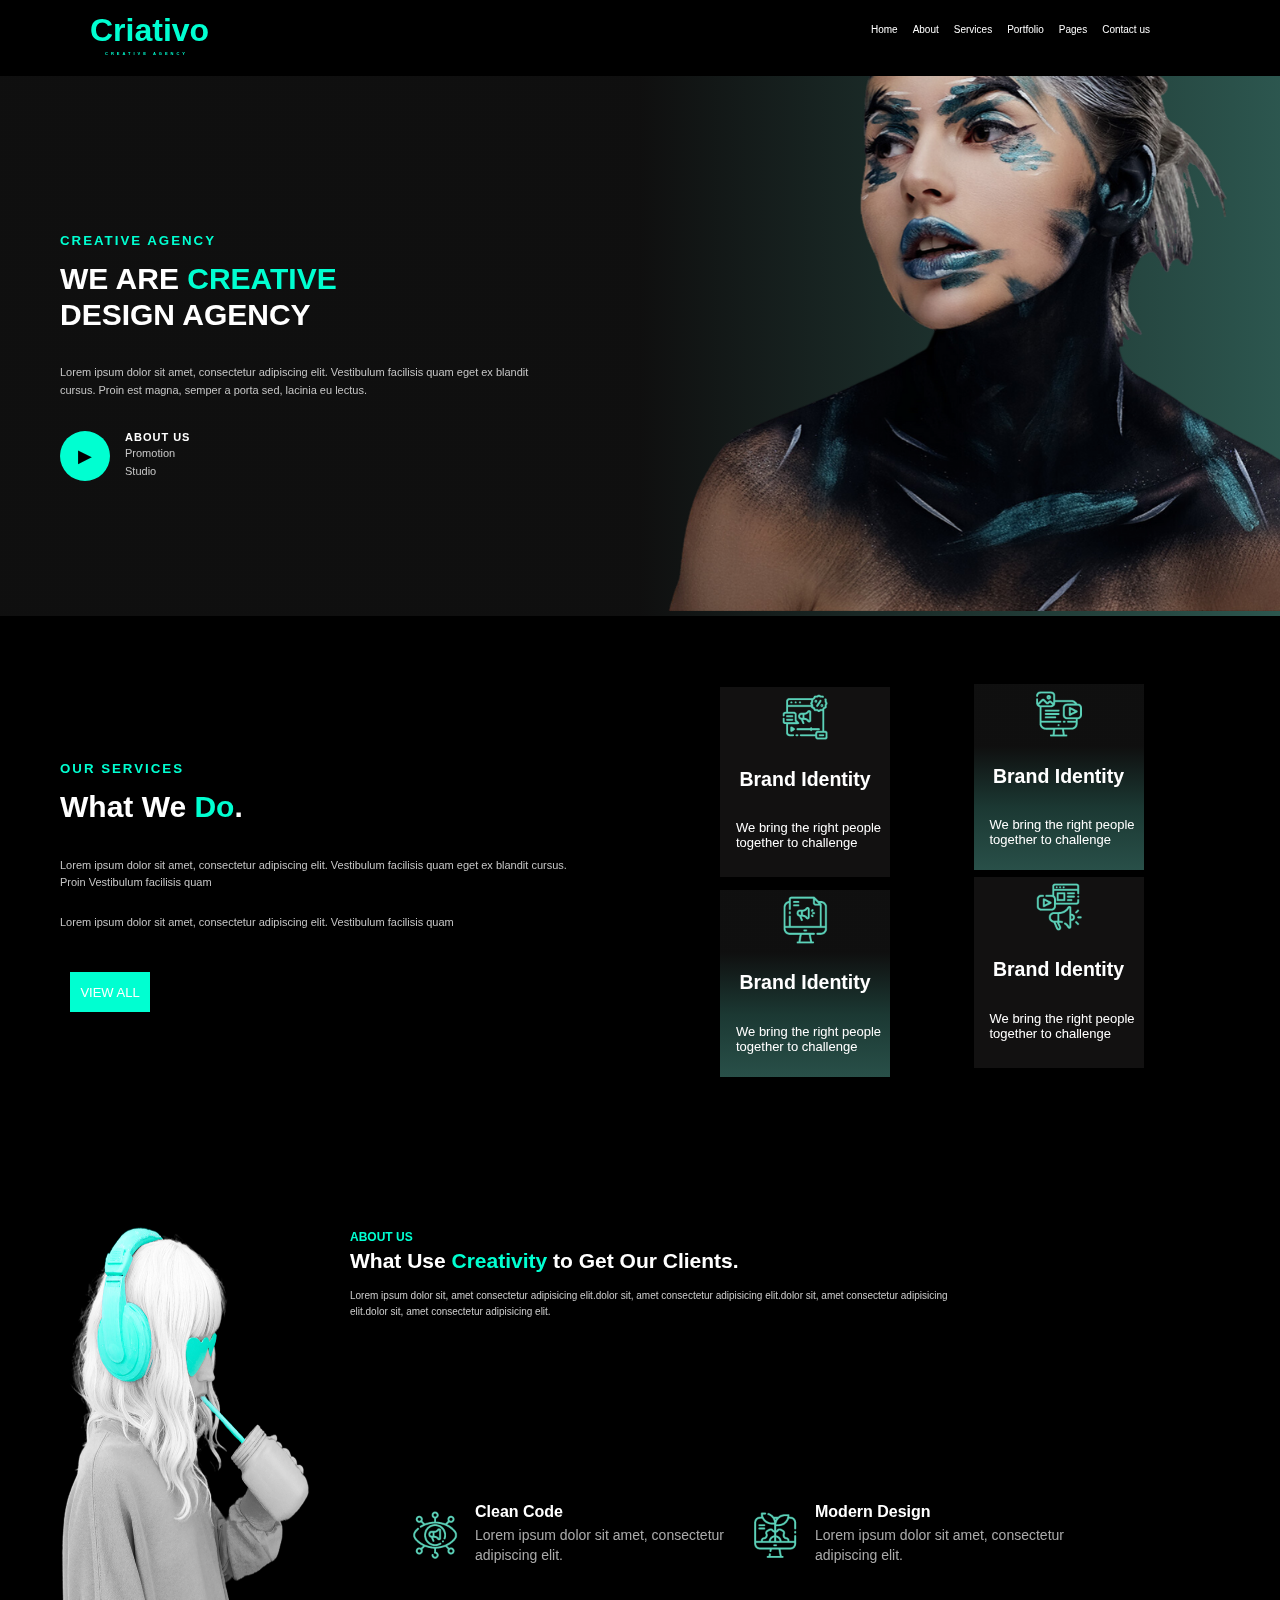
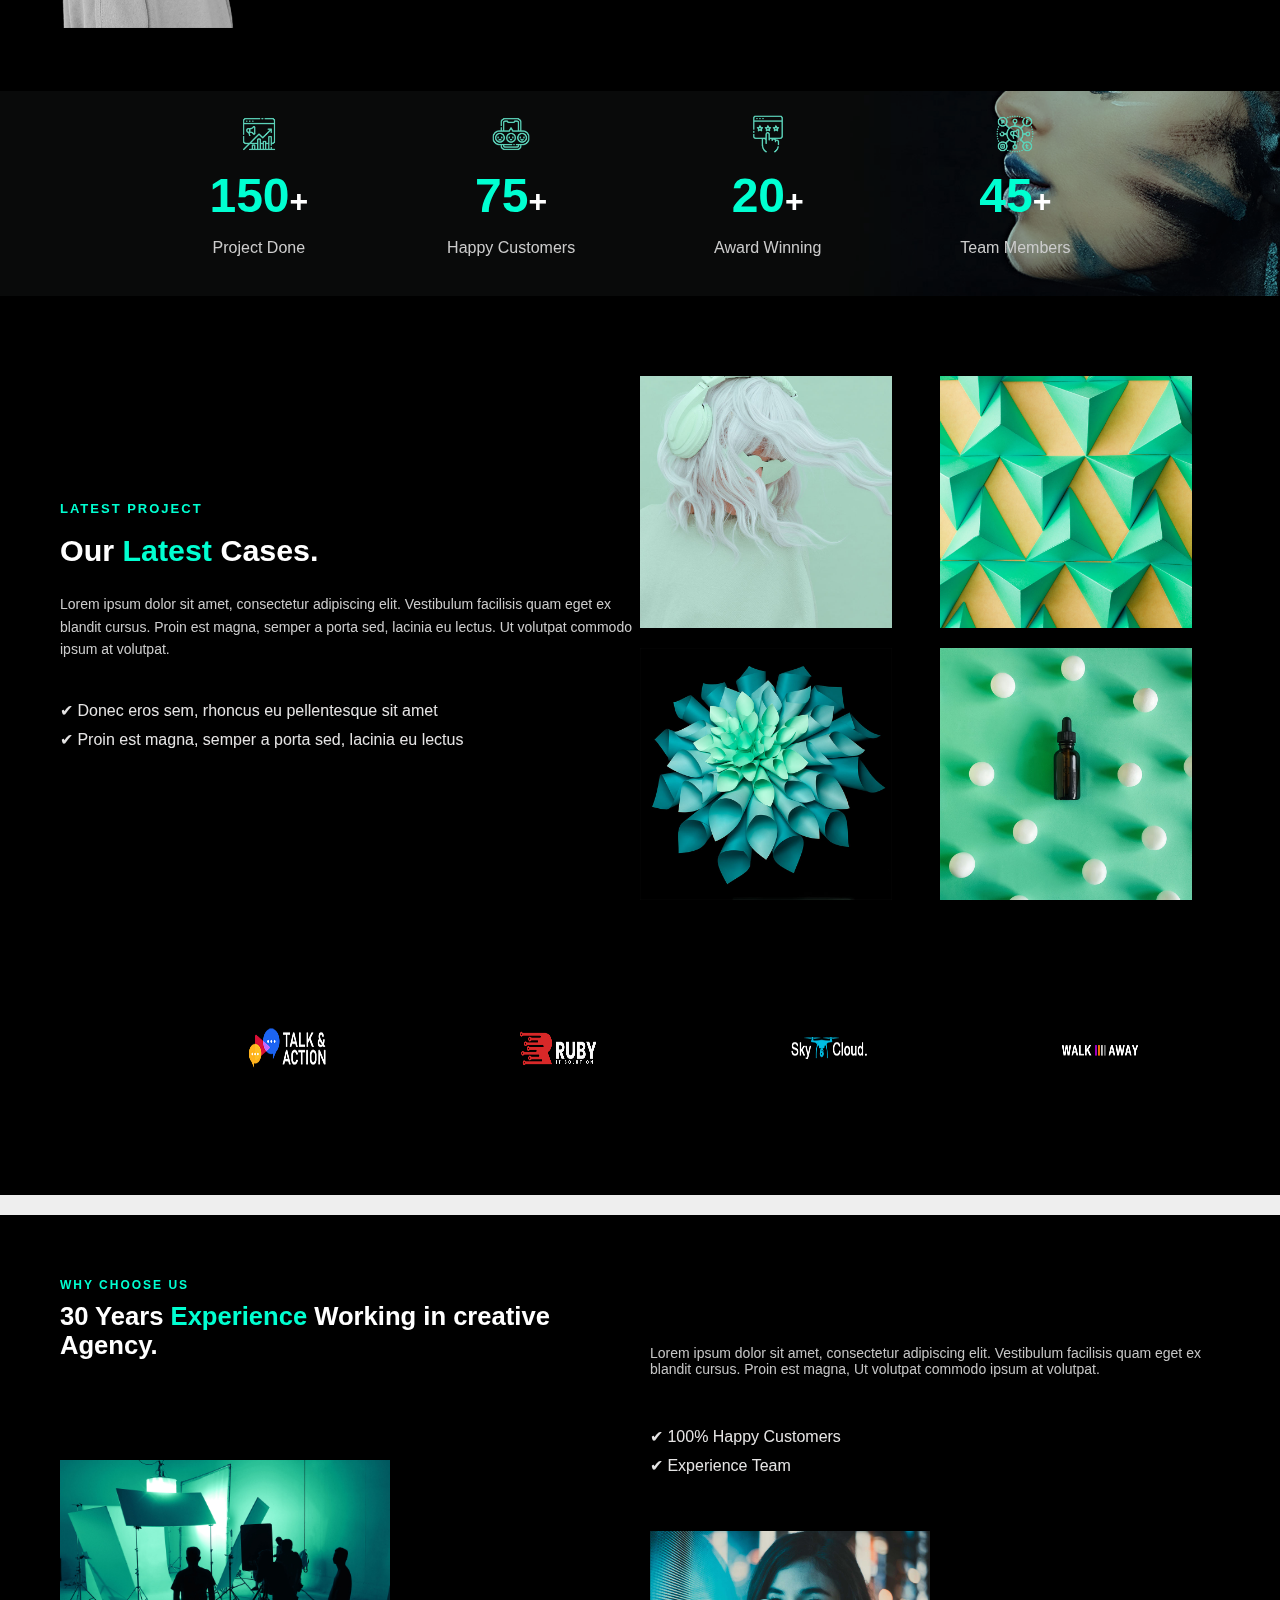
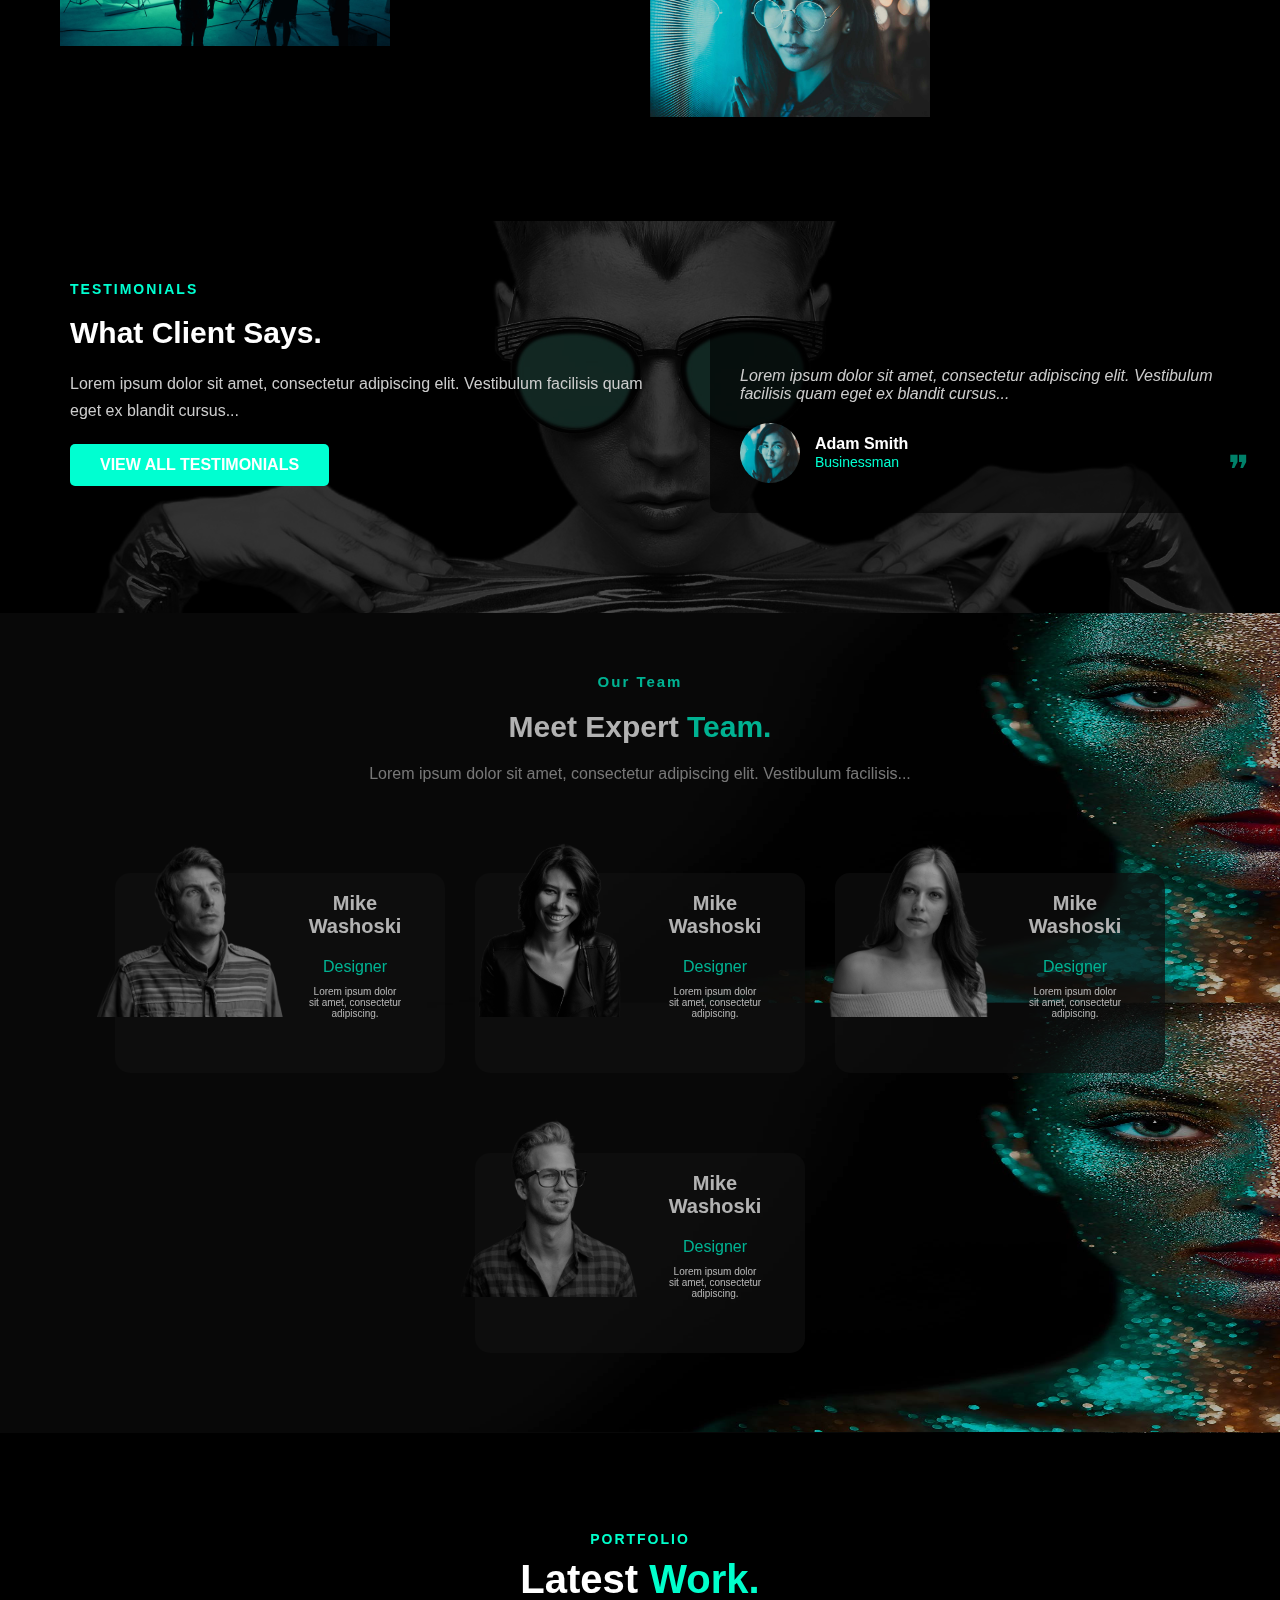
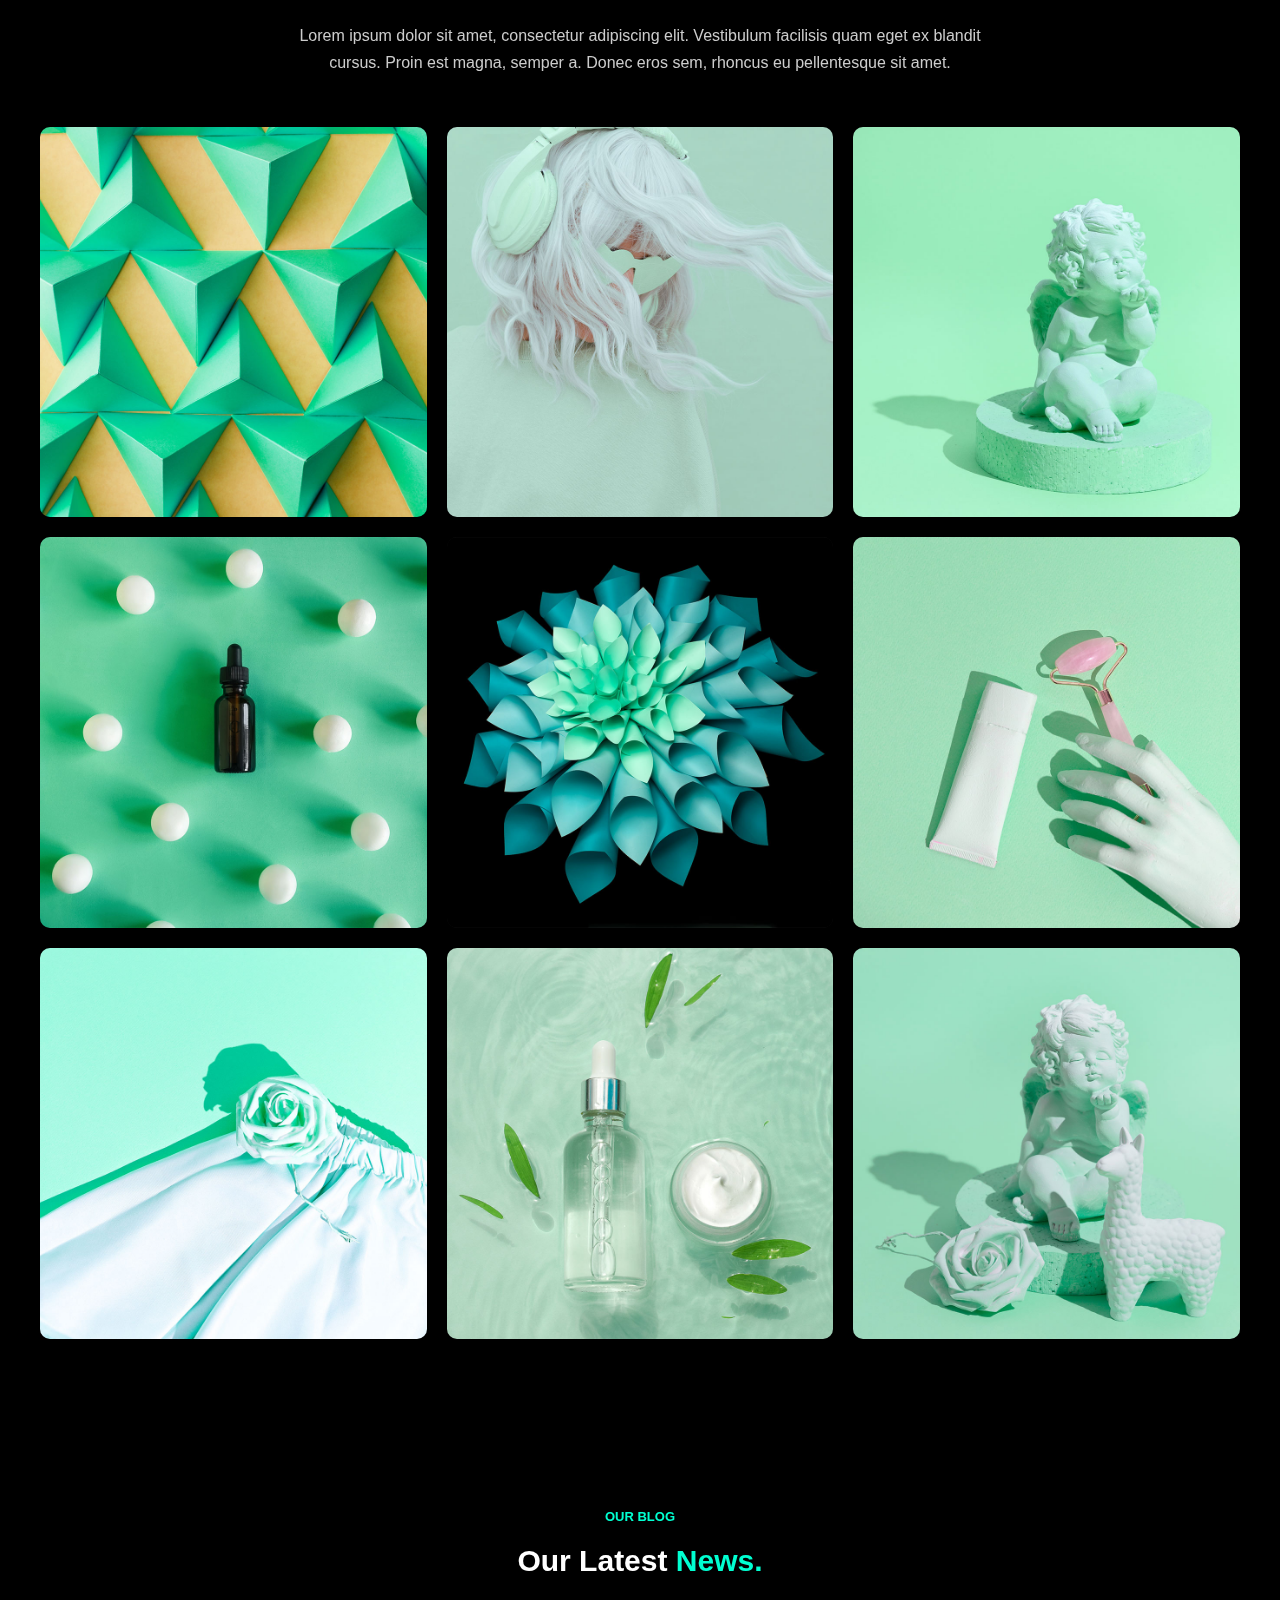
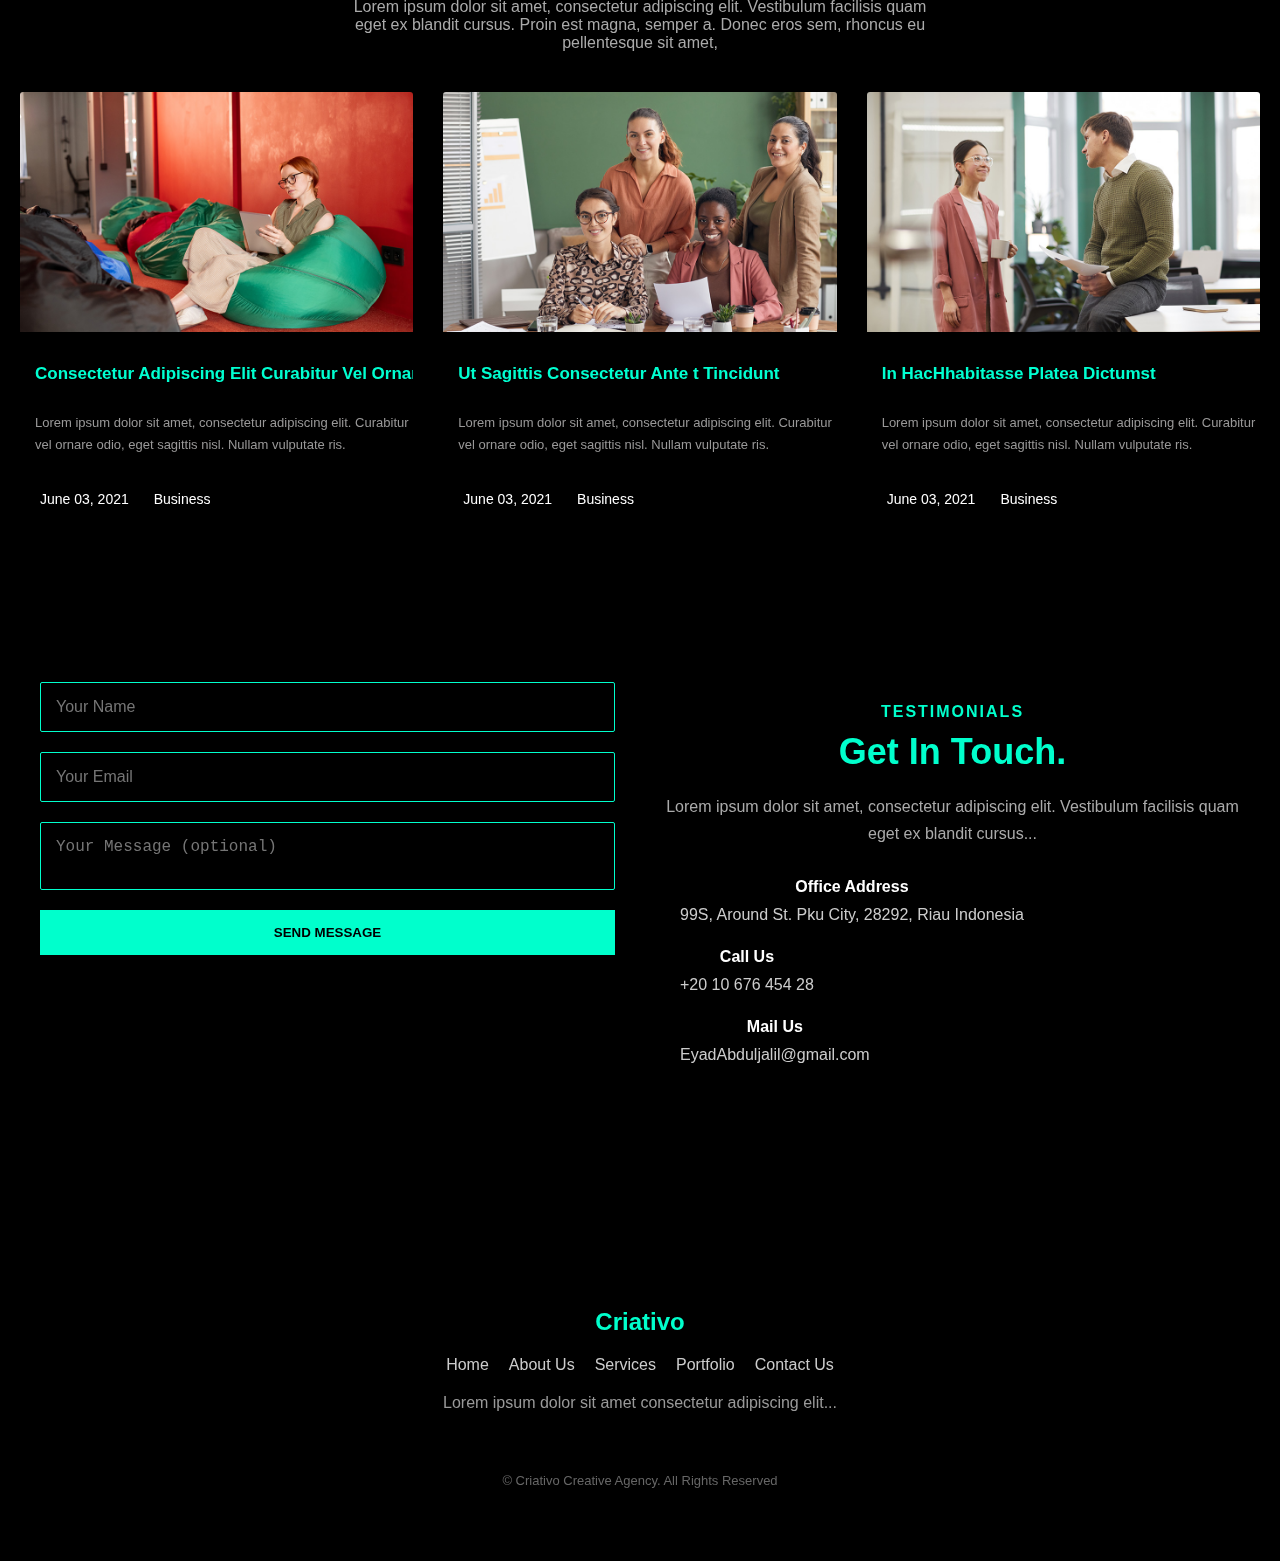
<file: index.html>
<!DOCTYPE html>
<html lang="en">

<head>
  <meta charset="UTF-8">
  <meta name="viewport" content="width=device-width, initial-scale=1.0">
  <title>Document</title>
  <link rel="stylesheet" href="styles.css">
</head>

<body>
  <div class="conteaner">

    <!-- الصندوق الاول (العناوين) -->
    <div class="box header">
      <!-- اللوجو -->
      <div class="logo">
        <h1>Criativo</h1>
        <h6>CREATIVE AGENCY</h6>
      </div>

      <!-- المنيو -->
      <div class="navbar">
        <ul>
          <li><a href="#">Home</a></li>
          <li><a href="#">About</a></li>
          <li><a href="#">Services</a></li>
          <li><a href="#">Portfolio</a></li>
          <li><a href="#">Pages</a></li>
          <li><a href="#">Contact us</a></li>
        </ul>
      </div>
    </div>
    <!-- واجهه الموقع -->
    <div class="box mine">
      <div class="sidebar">
        <div class="text">
          <h5>CREATIVE AGENCY</h5>
          <h1>WE ARE <span>CREATIVE</span><br>DESIGN AGENCY</h1>
          <p>
            Lorem ipsum dolor sit amet, consectetur adipiscing elit.
            Vestibulum facilisis quam eget ex blandit cursus. Proin est magna,
            semper a porta sed, lacinia eu lectus.
          </p>

          <div class="cta">
            <div class="play-button">
              ▶
            </div>
            <div class="cta-text">
              <strong>ABOUT US</strong>
              <p>Promotion Studio</p>
            </div>
          </div>
        </div>

        <div class="image-wrapper">
          <img src="imagess/portrait.png" alt="Portrait" class="portrait">
        </div>
      </div>


      <!-- ثاني حاجه في الموقع -->
      <div class="box hide">
        <div class="text">
          <h5>OUR SERVICES </h5>
          <h1> What We <span>Do</span>.</h1>
          <p>
            Lorem ipsum dolor sit amet, consectetur adipiscing elit.
            Vestibulum facilisis quam eget ex blandit cursus. Proin Vestibulum facilisis quam
          </p>
          <p>
            Lorem ipsum dolor sit amet, consectetur adipiscing elit.
            Vestibulum facilisis quam
          </p>

          <div class="cta">
            <div class="button">
              VIEW ALL
            </div>

          </div>
        </div>
        <div class="boxes">
          <div class="b4 bx1">
            <div class="img1 bx">
              <img src="imagess/bx1.png" alt="photo">
            </div>
            <!-- النص -->
            <div class="text-bx">
              <h2>Brand Identity</h2>
              <p>We bring the right people together to challenge</p>
            </div>


            <!-- الصوره الثانيه -->
          </div>
          <div class="b4 bx2">
            <div class="img2 bx">
              <img src="imagess/bx2.png" alt="photo">
            </div>
            <!-- النص -->
            <div class="text-bx">
              <h2>Brand Identity</h2>
              <p>We bring the right people together to challenge</p>
            </div>
          </div>


          <!-- الصوره الثالثة -->
          <div class="b4 bx3">

            <div class="img3 bx">
              <img src="imagess/bx3.png" alt="photo">
            </div>
            <!-- النص -->
            <div class="text-bx">
              <h2>Brand Identity</h2>
              <p>We bring the right people together to challenge</p>
            </div>
          </div>


          <!-- الصورة الرابعة -->
          <div class="b4 bx4">
            <div class="img4 bx">
              <img src="imagess/bx4.png" alt="photo">
            </div>
            <!-- النص -->
            <div class="text-bx">
              <h2>Brand Identity</h2>
              <p>We bring the right people together to challenge</p>
            </div>
          </div>
        </div>
      </div>
    </div>
    <!-- ثالث حاجه في الموقع -->
    <div class="box messages">
      <!-- الصوره -->
      <div class="img-messages">
        <img src="imagess/messages.png" alt="photo">
      </div>

      <!-- النص -->
      <div class="text-messages">
        <h5>ABOUT US </h5>
        <h1> What Use <span>Creativity </span> to Get Our Clients.</h1>
        <p>
          Lorem ipsum dolor sit, amet consectetur adipisicing elit.dolor sit, amet consectetur adipisicing elit.dolor
          sit,
          amet consectetur adipisicing elit.dolor sit, amet consectetur adipisicing elit.
        </p>
      </div>
      <!-- الصورتين في القطه الثالثه -->

      <div class="features-section">
        <div class="feature-box">
          <img src="imagess/text-messages1.png" alt="Icon">
          <div class="text-content">
            <h3>Clean Code</h3>
            <p>Lorem ipsum dolor sit amet, consectetur adipiscing elit.</p>
          </div>
        </div>

        <div class="feature-box">
          <img src="imagess/text-messages2.png" alt="Icon">
          <div class="text-content">
            <h3>Modern Design</h3>
            <p>Lorem ipsum dolor sit amet, consectetur adipiscing elit.</p>
          </div>
        </div>
      </div>
    </div>
    <!-- رابعه حاجه في الموقع -->
    <div class="box input">
      <div class="backgruond"></div>
      <div class="back1"></div>

      <div class="content">
        <div class="stat">
          <img src="imagess/icon1.png" alt="icon1">
          <h3>150<span>+</span></h3>
          <p>Project Done</p>
        </div>
        <div class="stat">
          <img src="imagess/icon2.png" alt="icon2">
          <h3>75<span>+</span></h3>
          <p>Happy Customers</p>
        </div>
        <div class="stat">
          <img src="imagess/icon3.png" alt="icon3">
          <h3>20<span>+</span></h3>
          <p>Award Winning</p>
        </div>
        <div class="stat">
          <img src="imagess/icon4.png" alt="icon4">
          <h3>45<span>+</span></h3>
          <p>Team Members</p>
        </div>
      </div>
    </div>
    <!-- خامس حاجه في الموقع -->
    <div class="box users">

      <section class="latest-projects">
        <div class="text-content">
          <p class="subtitle">LATEST PROJECT</p>
          <h2>Our <span>Latest</span> Cases.</h2>
          <p class="desc">
            Lorem ipsum dolor sit amet, consectetur adipiscing elit. Vestibulum facilisis quam eget ex blandit cursus.
            Proin est magna, semper a porta sed, lacinia eu lectus. Ut volutpat commodo ipsum at volutpat.
          </p>
          <ul class="features">
            <li>✔ Donec eros sem, rhoncus eu pellentesque sit amet</li>
            <li>✔ Proin est magna, semper a porta sed, lacinia eu lectus</li>
          </ul>
        </div>

        <div class="image-grid">
          <img src="imagess/Project1.jpg" alt="Project1" width="400px">
          <img src="imagess/Project2.jpg" alt="Project2" width="400px">
          <img src="imagess/Project3.jpg" alt="Project3" width="400px">
          <img src="imagess/Project4.jpg" alt="Project4" width="400px">
        </div>
      </section>

    </div>
    <!-- سادس حاجه في الموقع -->
    <div class="box search">
      <div class="box input">
        <div class="backgruond"></div>
        <div class="back1"></div>

        <div class="content">
          <div class="stat">
            <img src="imagess/icon5.png" alt="icon1">

          </div>
          <div class="stat">
            <img src="imagess/icon6.png" alt="icon2">

          </div>
          <div class="stat">
            <img src="imagess/icon7.png" alt="icon3">

          </div>
          <div class="stat">
            <img src="imagess/icon8.png" alt="icon4">

          </div>
        </div>
      </div>
    </div>
    <!-- سابع حاجه في الموقع -->
    <div class="alerts1">
      <div class="alerts">
        <section class="latest">
          <div class="tex-content">
            <p class="subtitle">WHY CHOOSE US</p>
            <h2>30 Years <span>Experience</span> Working in creative Agency.</h2>
            <img src="imagess/apelah.jpg" alt="apelah" width="330px">
          </div>
          <div class="alerts2">
            <p class="desc">
              Lorem ipsum dolor sit amet, consectetur adipiscing elit. Vestibulum facilisis quam eget ex blandit cursus.
              Proin est magna, Ut volutpat commodo ipsum at volutpat.
            </p>
            <ul class="features">
              <li>✔ 100% Happy Customers</li>
              <li>✔ Experience Team</li>
            </ul>
            <img src="imagess/11.jpg" alt="11" width="280px">
          </div>
      </div>
    </div>
    <!-- ثامن حاجه في الموقع -->
    <div class="box settings">
      <section class="team-section">
        <div class="section-header">
          <h4>Our Team</h4>
          <h1>Meet Expert <span>Team.</span></h1>
          <p>Lorem ipsum dolor sit amet, consectetur adipiscing elit. Vestibulum facilisis...</p>
        </div>
        <div class="team-container">
          <!-- الكارت الاول -->
          <div class="team-card">
            <img src="imagess/Mike-Washoski.png" alt="Mike-Washoski">
            <div class="team-card2">
              <h3>Mike Washoski</h3>
              <p class="role"><span>Designer</span></p>
              <p class="desc">Lorem ipsum dolor sit amet, consectetur adipiscing.</p>
            </div>
            <div class="socials">
              <i class="fab fa-facebook"></i>
              <i class="fab fa-twitter"></i>
              <i class="fab fa-instagram"></i>
            </div>
          </div>
          <!-- الكارت الثاني -->
          <div class="team-card">
            <img src="imagess/Hanna-Smith.png" alt="Hanna-Smith">
            <div class="team-card2">
              <h3>Mike Washoski</h3>
              <p class="role"><span>Designer</span></p>
              <p class="desc">Lorem ipsum dolor sit amet, consectetur adipiscing.</p>
            </div>
            <div class="socials">
              <i class="fab fa-facebook"></i>
              <i class="fab fa-twitter"></i>
              <i class="fab fa-instagram"></i>
            </div>
          </div>
          <!-- الكارت الثالث -->
          <div class="team-card">
            <img src="imagess/Lexi-Black.png" alt="Lexi-Black">
            <div class="team-card2">
              <h3>Mike Washoski</h3>
              <p class="role"><span>Designer</span></p>
              <p class="desc">Lorem ipsum dolor sit amet, consectetur adipiscing.</p>
            </div>
            <div class="socials">
              <i class="fab fa-facebook"></i>
              <i class="fab fa-twitter"></i>
              <i class="fab fa-instagram"></i>
            </div>
          </div>
          <!-- الكارت الرابع -->
          <div class="team-card">
            <img src="imagess/Kevin-Widagdo.png" alt="Kevin-Widagdo">
            <div class="team-card2">
              <h3>Mike Washoski</h3>
              <p class="role"><span>Designer</span></p>
              <p class="desc">Lorem ipsum dolor sit amet, consectetur adipiscing.</p>
            </div>
            <div class="socials">
              <i class="fab fa-facebook"></i>
              <i class="fab fa-twitter"></i>
              <i class="fab fa-instagram"></i>
            </div>
          </div>
        </div>
      </section>
    </div>
    <!--  تاسع حاجه في الموقع-->
    <div class="box profile">
      <section class="portfolio-section">
        <div class="container4">
          <h4 class="portfolio-subtitle">PORTFOLIO</h4>
          <h2 class="portfolio-title">Latest <span>Work.</span></h2>
          <p class="portfolio-description">
            Lorem ipsum dolor sit amet, consectetur adipiscing elit. Vestibulum facilisis quam eget ex blandit cursus.
            Proin est magna, semper a. Donec eros sem, rhoncus eu pellentesque sit amet.
          </p>
          <div class="portfolio-grid">
            <div class="grid-item"><img src="imagess/Project2.jpg" alt=""></div>
            <div class="grid-item"><img src="imagess/Project1.jpg" alt=""></div>
            <div class="grid-item"><img src="imagess/G3.jpg" alt=""></div>
            <div class="grid-item"><img src="imagess/Project4.jpg" alt=""></div>
            <div class="grid-item"><img src="imagess/Project3.jpg" alt=""></div>
            <div class="grid-item"><img src="imagess/G6.jpg" alt=""></div>
            <div class="grid-item"><img src="imagess/G7.jpg" alt=""></div>
            <div class="grid-item"><img src="imagess/G8.jpg" alt=""></div>
            <div class="grid-item"><img src="imagess/G2.jpg" alt=""></div>
          </div>
        </div>
      </section>
    </div>
    <!-- عاشر حاجه في الموقع -->
    <div class="box media">
      <section class="testimonial-section">
        <div class="overlay"></div>

        <div class="testimonial-content">
          <div class="text-left">
            <h4>Testimonials</h4>
            <h2>What <span>Client</span> Says.</h2>
            <p>
              Lorem ipsum dolor sit amet, consectetur adipiscing elit.
              Vestibulum facilisis quam eget ex blandit cursus...
            </p>
            <a href="#" class="btn">VIEW ALL TESTIMONIALS</a>
          </div>

          <div class="testimonial-box">
            <p class="testimonial-text">
              Lorem ipsum dolor sit amet, consectetur adipiscing elit. Vestibulum facilisis quam eget ex blandit
              cursus...
            </p>
            <div class="client-info">
              <img src="imagess/11.jpg" alt="Adam Smith" class="client-img">
              <div class="client-text">
                <h4>Adam Smith</h4>
                <span>Businessman</span>
              </div>
            </div>
            <div class="quote-icon">❞</div>
          </div>
        </div>
      </section>
    </div>
    <!-- القطعه رقم 11-->
    <div class="box typing">
      <section class="blog-section">
        <div class="container5">
          <div class="section-header">
            <h2 class="section-subtitle">OUR BLOG</h2>
            <h1 class="section-title">Our Latest <span>News.</span></h1>
            <p class="section-description">
              Lorem ipsum dolor sit amet, consectetur adipiscing elit. Vestibulum facilisis quam eget ex blandit cursus.
              Proin est magna, semper a. Donec eros sem, rhoncus eu pellentesque sit amet,
            </p>
          </div>
          <div class="blog-posts">
            <div class="blog-post">
              <div class="post-image">
                <img src="imagess/N1.jpg" alt="Post image">
              </div>
              <div class="ss post-content">
                <h3 class="post-title">Consectetur Adipiscing Elit Curabitur Vel Ornare</h3>
                <p class="post-excerpt">
                  Lorem ipsum dolor sit amet, consectetur
                  adipiscing elit. Curabitur vel ornare odio, eget
                  sagittis nisl. Nullam vulputate ris.
                </p>
                <div class="post-meta">
                  <span class="post-date"><i class="far fa-calendar-alt"></i> June 03, 2021</span>
                  <span class="post-category"><i class="far fa-folder"></i> Business</span>
                </div>
              </div>
            </div>
            <div class="ss blog-post">
              <div class="post-image">
                <img src="imagess/N2.jpg" alt="Post image">
              </div>
              <div class="post-content">
                <h3 class="post-title">Ut Sagittis Consectetur Ante t Tincidunt</h3>
                <p class="post-excerpt">
                  Lorem ipsum dolor sit amet, consectetur
                  adipiscing elit. Curabitur vel ornare odio, eget
                  sagittis nisl. Nullam vulputate ris.
                </p>
                <div class="post-meta">
                  <span class="post-date"><i class="far fa-calendar-alt"></i> June 03, 2021</span>
                  <span class="post-category"><i class="far fa-folder"></i> Business</span>
                </div>
              </div>
            </div>
            <div class="ss blog-post">
              <div class="post-image">
                <img src="imagess/N3.jpg" alt="Post image">
              </div>
              <div class="post-content">
                <h3 class="post-title">In HacHhabitasse Platea Dictumst</h3>
                <p class="post-excerpt">
                  Lorem ipsum dolor sit amet, consectetur
                  adipiscing elit. Curabitur vel ornare odio, eget
                  sagittis nisl. Nullam vulputate ris.
                </p>
                <div class="post-meta">
                  <span class="post-date"><i class="far fa-calendar-alt"></i> June 03, 2021</span>
                  <span class="post-category"><i class="far fa-folder"></i> Business</span>
                </div>
              </div>
            </div>

          </div>
        </div>
      </section>
    </div>
    <!-- النهايه  -->
    <div class="box footer">
      <section class="contact-section">
        <div class="contact-container">
          <!-- النموذج -->
          <form class="contact-form">
            <input type="text" placeholder="Your Name">
            <input type="email" placeholder="Your Email">
            <textarea placeholder="Your Message (optional)"></textarea>
            <button type="submit">SEND MESSAGE</button>
          </form>
          <!-- معلومات التواصل -->
          <div class="contact-info">
            <h4>TESTIMONIALS</h4>
            <h2>Get In <span>Touch.</span></h2>
            <p>Lorem ipsum dolor sit amet, consectetur adipiscing elit. Vestibulum facilisis quam eget ex blandit
              cursus...</p>

            <div class="info-item">
              <i class="fas fa-map-marker-alt"></i>
              <div>
                <strong>Office Address</strong>
                <p>99S, Around St. Pku City, 28292, Riau Indonesia</p>
              </div>
            </div>
            <div class="info-item">
              <i class="fas fa-phone-alt"></i>
              <div>
                <strong>Call Us</strong>
                <p>+20 10 676 454 28</p>
              </div>
            </div>
            <div class="info-item">
              <i class="fas fa-envelope"></i>
              <div>
                <strong>Mail Us</strong>
                <p>EyadAbduljalil@gmail.com</p>
              </div>
            </div>
          </div>
        </div>
      </section>
    </div>
    <!-- الروابط في اخر الصفحه  -->
    <div class="foot">
      <footer class="footer">
        <h2>Criativo</h2>
        <nav class="footer-nav">
          <a href="#">Home</a>
          <a href="#">About Us</a>
          <a href="#">Services</a>
          <a href="#">Portfolio</a>
          <a href="#">Contact Us</a>
        </nav>
        <p class="footer-text">Lorem ipsum dolor sit amet consectetur adipiscing elit...</p>
        <div class="social-icons">
          <i class="fab fa-facebook-f"></i>
          <i class="fab fa-twitter"></i>
          <i class="fab fa-instagram"></i>
          <i class="fab fa-pinterest"></i>
        </div>
        <p class="copyright">© Criativo Creative Agency. All Rights Reserved</p>
      </footer>
    </div>
  </div>

</body>

</html>
</file>
<file: styles.css>
/* صناديق عامة */
.conteaner {
  display: grid;
  grid-template-columns: repeat(1, 1fr);
  grid-auto-rows: minmax(50px, auto);
  color: #000000;
  background-color: rgb(0, 0, 0);
  font-family: "Arial";
  overflow: hidden;
}
.box{
  padding: 20px;
}
/* الهيدر */
.header {
  grid-column: 1/2;
  display: flex;
  justify-content: space-between;
  align-items: center; /* أهم نقطة للتوسيط العمودي */
  padding: 10px 20px; /* خففنا البادينج شوية */
  background-color: black;
}

/* المنيو */
.navbar {
  display: flex;
  align-items: center; /* تأكد إن اللينكات متوسطة */
}

.navbar ul {
  display: flex;
  gap: 15px;
  list-style: none;
  padding: 0;
  margin: 0;
  margin-right: 110px;
}

.navbar a {
  text-decoration: none;
  color: white;
  font-weight: 500;
  font-size: 10px;
}
.navbar ul :hover {
  transform: scale(1.3);
}

.navbar {
  margin-top: -20px; /* أو margin-bottom لو العكس */
}

/* اللوجو */
.logo {
  display: flex;
  flex-direction: column;
}
.logo h1 {
  color:#00ffd1;
margin-left: 70px ;
margin-top: 2px;
font-family: 'Arial';
}
.logo h6 {
  color:#00ffd1;
  margin-top: -19px; /* أو margin-bottom لو العكس */
  margin-left: 85px;
  letter-spacing: 3px;
  font-size: 4px;
font-family: 'Arial';

} 


/* المحتوى */
.mine {
  grid-column: 1/2;
  grid-row: 2/3;
  min-height: 100vh;
  display: grid;
  grid-template-columns:1fr;
  grid-auto-rows: min-content;
  /* المسافات بين الصناديق */
  gap:5px;  
  padding: 0;
  margin: 0;

}
/* اول حاجه في الصفحة */
.sidebar {
  height: 60vh;
  background: linear-gradient(to right, rgba(16, 16, 16, 0.95),rgba(16, 16, 16, 0.95), rgba(88, 172, 157, 0.5));
  display: flex;
  align-items: center;
  justify-content: space-between;
  padding: 0 60px;
  overflow: hidden;
  font-family: 'Arial', sans-serif;
  z-index: 5;
}

/* النص */
.text {
  display: flex;
  flex-direction: column;
  justify-content: center;
  max-width: 50%;
  color: white;
}

.text h5 {
  letter-spacing: 2px;
  color: #00ffd1;
}

.text h1 {
  font-size: 30px;
  font-weight:800;
  line-height: 1.2;
}

.text h1 span {
  color: #00ffd1;

}

.text p {
  color: #c5c5c5;
  line-height: 1.6;
  font-size: 10px;
  max-width: 90%;
}

/* زر التشغيل والنص */
.cta {
  display: flex;
  align-items: center;
  gap: 15px;
  margin-top: 20px;
}

.play-button {
  width: 50px;
  height: 50px;
  background-color: #00ffd1;
  border-radius: 50%;
  display: flex;
  align-items: center;
  justify-content: center;
  font-size: 18px;
  color: black;
  cursor: pointer;
  transition: transform 0.3s ease;
}

.play-button:hover {
  transform: scale(1.1);
}

.cta-text strong {
  display: block;
  font-size: 11px;
  letter-spacing: 1px;
  color: white;
}

.cta-text p {
  font-size: 5px;
  color: #00ffd1;
  margin: 2px 0 0 0;
}

/* الصورة */
.image-wrapper {
  width: 80%;
  max-width: 80%;
  align-self: flex-end;
  margin-bottom: 5px;
}


.portrait {
  width: 100%;
  height: auto;
  object-fit: contain;
  display: block;
  margin-left: auto;
  margin-left: 70px;
  z-index: 1;
}
/* ثاني حاجه في الصفحه  */
.hide{
  height: 60vh;
 background-color: black;
  display: flex;
  align-items: center;
  justify-content: space-between;
  padding: 0 60px;
  overflow: hidden;
  font-family: 'Arial', "sans-serif";
  margin-top: -10px;
}

.we-do{
  background-color: #ffff;
}
/* النص */
.text {
  display: flex;
  flex-direction: column;
  justify-content: center;
  max-width: 50%;
  color: white;
}

.text h5 {
  letter-spacing: 2px;
  color: #00ffd1;
}

.text h1 {
  font-size: 30px;
  font-weight: 900;
  line-height: 1.2;
  margin-top: -9px;
}

.text h1 span {
  color: #00ffd1;

}

.text p {
  color: #c5c5c5;
  line-height: 1.6;
  font-size: 11px;
  max-width: 90%;
}

/* زر التشغيل والنص */
.button {
  width: 80px;
  height: 40px;
  background-color: #00ffd1;
  display: flex;
  align-items: center;
  justify-content: center;
  font-size: 13px;
  color: rgb(255, 255, 255);
  margin: 10px;
  cursor: pointer;
  transition: transform 0.3s ease;
}
.button:hover {
  transform: scale(1.1);
}

/* المربعات الاربعه */
.boxes{
  display: grid;
  grid-template-columns: repeat(4, 1fr);
  grid-auto-rows: minmax(125px, auto);
  width: 500px;
  font-family:"Arial", "Helvetica", "sans-serif";
  background-color: rgb(0, 0, 0);
  grid-gap: 7px;


}

/* التحكم بالصندوق بتاع الصور في القطعه الثانية */
.bx1{
  grid-column: 1/3;
  grid-row: 1/2;
  margin-top: -7px;
}


.bx2{
  grid-column: 3/5;
    grid-row: 1/2;
    margin-top: -10px;
    margin-bottom: 7px;
}
.bx3{
  grid-column: 1/3;
    grid-row: 2/3;
    margin-top: 6px;
    margin-bottom: -9px;
}
.bx4{
  grid-column: 3/5;
    grid-row: 2/3;
    margin-top: -7px;
}
.b4{
  background-color: #ffff;
  width: 170px;
}

.bx1 , .bx4 {
background-color: rgba(19, 18, 18, 0.934);
}
.bx2 , .bx3 {
background: linear-gradient(to bottom,rgba(16, 16, 16, 0.95),rgba(16, 16, 16, 0.95),rgba(81, 167, 151, 0.337), rgba(88, 172, 157, 0.462));
  }

  /* التحكم بحجم الصور ومكانها  */
.img-bx1{
  width: 100px;
  height: 100px;
  margin-left: 50px;
  margin-top: 20px;
}
.bx img{
  width: 50px;
  height: auto;
}

.bx{
  display: flex;
  justify-content: center;
  align-items: center;
  margin-top: 5px;
}

/* التحكم بالنصوص في الصور الاربعه */

.text-bx{
  color: #ffff; 
  margin-top: 10px;
  margin-bottom: 10px;
  font-size: small;
  display: flex;
  flex-direction: column;
  justify-content: center;
  align-items: center;
}
.text-bx p{
margin-left: 16px;
}


/* الموضوع الثالث قطعه    */

.messages {
  height: 60vh;
  display: flex;
  align-items: center;
  justify-content: space-between;
  padding: 0 60px;
  font-family: 'Arial', sans-serif;
  background-color: rgba(0, 0, 0, 0.95);
  flex-wrap: wrap;
}

/* الصورة على الشمال */
.img-messages {

  display: flex;
  justify-content: flex-start;
  align-self: flex-end;
  margin-top: 10px;
  

}

.img-messages img {
  width: 250px;
  height: 405px;
  
}

/* النص */
.text-messages {
  flex: 2;
  display: flex;
  flex-direction: column;
  color: white;
  padding: 0 40px;
  gap: 5px;
  margin-top: -220px;
}

.text-messages h5 {
  color: #00ffd1;
  margin: 0;
  font-size: 12px;
}

.text-messages h1 {
  font-size: 21px;
  margin: 0;
}

.text-messages span {
  color: #00ffd1;
}

.text-messages p {
  color: #ccc;
  font-size: 10px;
  line-height: 1.6;
  max-width: 600px;
}

/* السكشن بتاع المميزات */
.features-section {
  width: 100%;
  margin-top: -250px;
margin-left: 350px;
  display: flex;
  justify-content: flex-start;
  flex-direction: row;
  gap: 40px;
  flex-wrap: wrap;
}

.feature-box {
  display: flex;
  align-items: center;
  flex-direction: row;
  gap: 15px;
  max-width: 300px;
  color: white;
}

@media (max-width: 768px) {
  .features-section {
    flex-direction: column;
    align-items: center;
  }
}



.feature-box img{
  width: 50px;
  height: 50px;
 
}

.text-content {
  display: flex;
  flex-direction: column;
  gap: 5px;
}

.text-content h3 {
  margin: 0;
  font-size: 16px;
  font-weight: bold;
  color: #ffffff;
}

.text-content p {
  margin: 0;
  font-size: 14px;
  color: #aaa;
  line-height: 1.4;
}



/* الجزء الرابع من الموقع */
.input{
  grid-column: 1/2;
  grid-row: 4/5;
  height: 5px;
  padding: 0 0;
  overflow: hidden;
  
}
.box.input {
  position: relative;
  background-image: url(imagess/1.jpg);
  background-size: cover;
  background-position: center;
  padding: 100px 20px;
  overflow: hidden;
  display: flex;
  justify-content: center;
  align-items: center;
}

.backgruond {
  position: absolute;
  top: 0;
  left: 0;
  width: 100%;
  height: 1000%;
  background: rgba(88, 172, 157, 0.5); /* تأثير اللون */
  z-index: 1;
  mix-blend-mode: multiply;
}

.back1 {
  position: absolute;
  top: 0;
  left: 0;
  width: 100%;
  height: 100%;
}

.content {
  position: relative;
  z-index: 3;
  display: flex;
  justify-content: space-around;
  flex-wrap: wrap;
  max-width: 1000px;
  width: 100%;
  color: #00ffd1;
  text-align: center;
}

.stat img {
  width: 40px;
  height: 40px;

}

.stat h3 {
  font-size: 48px;
  margin: 10px 0;
}
.stat span{
 color: #ffff;
 font-weight: 20px;
 font-size: xx-large;
}
.stat p {
  font-size: 1rem;
  color: #ccc;
}

/* خامس حاجه في الموقع */
.users{
  grid-column: 1/2;
  grid-row: 5/6;
  height: 70vh;
  padding: 0 0;
  overflow: hidden;
  width: 100%;
  background-color: black;
}
.latest-projects {
  display: flex;
  padding: 80px 60px;
  color: #fff;
  flex-wrap: wrap;
  align-items: center;
}

.text-content {
  flex: 1;
  min-width: 300px;
}

.text-content .subtitle {
  color: #00ffd1;
  letter-spacing: 2px;
  font-weight: bold;
  margin-bottom: 10px;
  font-size: 13px;
}

.text-content h2 {
  font-size: 1.9rem;
  font-weight: 800;
  margin: 0;
}

.text-content h2 span {
  color: #00ffd1;
}

.text-content .desc {
  margin: 20px 0;
  color: #ccc;
  line-height: 1.6;
}

.features {
  list-style: none;
  padding: 0;
  color: #e5e4e4;
}

.features li {
  margin-bottom: 10px;
  font-weight: 500;
}

.image-grid {
  flex: 1;
  display: grid;
  gap: 20px;
  grid-template-columns: repeat(2, 1fr);
  min-width: 300px;
}

.image-grid img {
  width: 90%;
  object-fit: cover;
}



/* سادس حاجه في الموقع  */
.search{
  .input{
    grid-column: 1/2;
    grid-row: 6/7;
    height: 1vh;
    padding: 0 0;
    overflow: hidden;
    width: 100%;
    /* margin-top: -20px; */
  }
  .box.input {
    position: relative;
    background-image: url(imagess/2.jpg);
    background-attachment: fixed;
    background-size: 99% 100%;
    background-repeat: no-repeat;
    background-position: center;
    padding: 100px 9%;
    width: 87.4%;
    overflow: hidden;
    display: flex;
    justify-content: flex-end;
    align-items: :center
  }

  /* color */
  .backgruond{
    position: absolute;
    top: 0;
    left: 0;
    width: 100%;
    height: 1000%;
    background: 00ffd1rgba(88, 172, 157, 0.5); /* تأثير اللون */
    z-index: 1;
    mix-blend-mode: multiply;
  }
  
  .back1 {
    position: absolute;
    top: 0;
    left: 0;
    width: 100%;
    height: 100%;
  }
  
  .content {
    display: flex;
    justify-content: space-around;
    max-width: 10000px;
    width: 100%;
    text-align: center;
  }
  
  .stat img {
    width: 100px;
    height: 60px;
    margin-left: 40px;
  }
  
}

/* سابع حاجه في الموقع */
.alerts{
  grid-column: 1/2;
  grid-row: 7/8;
  min-height: 40vh;
  padding: 0 0;
  overflow: hidden;
  width: 100%;
 margin-bottom: -20px;
  background-color: black;
  color: #fff;

 
}
.alerts1 {
  flex: 1; 
  background-color: #eee;
  padding: 20px;
  margin-top: 20px;
  margin-right: -20px;
  margin-left: -20px;
}
.alerts2 {
  margin-left: 20px;
  flex: 1; 
  padding: 20px;
  padding: 0 0;
  background-color: black;
  color: #fff;
  margin-top: 50px;
  
}

/* الجنب اليسار */
.latest {
  display: flex;
  padding: 80px 60px;
  color: #fff;
  flex-wrap: wrap;
  align-items: center;
  margin-top: -100px;
}

.tex-content {
  flex: 1;
  min-width: 300px;
}
.tex-content img {
  margin-top: 100px;
}

.tex-content .subtitle {
  color: #00ffd1;
  letter-spacing: 2px;
  font-weight: bold;
  margin-bottom: 10px;
  font-size: 12px;
  font-family: Arial;
}

.tex-content h2 {
  font-size: 1.6rem;
  font-weight: 800;
  margin: 0;
  font-family: Arial;
}

.tex-content h2 span {
  color: #00ffd1;
  font-size: 1.6rem;
}

/* الجنب اليمين */
.alerts2 p{
  margin-top: 100px;
  font-size: 14px;
  color: #c5c5c5;
  font-family: Arial;
}
.alerts2 img{
  margin-top: 40px;
}
.alerts2 ul{
  margin-top: 50px;
}



/* ثامن حاجه في الموقع */
.settings{
  grid-column: 1/2;
  grid-row: 9/10;
  min-height: 70vh;
  padding: 0 0;
  width: 100%;
  margin-top: -60px;
  color: #fff;
  background-image: url("imagess/Bg-1.jpg");
  background-size: 100% 50%;
  filter: brightness(70%);
  background-repeat: repeat-y; /* تتكرر رأسيًا فقط */

  background-position: center top;
}

.section-header h1 {
  color: #f6f6f6;
  font-size: 30px;
}
.section-header h1 span {
  color: #00ffd1;
  font-size: 30px;
}


.section-header h4 {
  color: #00ffd1;
  letter-spacing: 2px;
  margin-bottom: 10px;
  font-size: 15px;
}

.section-header p {
  max-width: 600px;
  margin: 20px auto;
  color: #aaa;
  font-size: px;
}

.team-section {
  padding: 80px 20px;
  text-align: center;
}




.team-container {
  display: flex;
  flex-wrap: wrap;
  justify-content: center;
  gap: 30px;
  margin-top: 40px;
}

.team-card {
  display: flex;
  background-color: #1a1a1a;
  border-radius: 15px;
  padding: 20px;
  width: 500px;
  max-width: 100%;
  align-items: center;
  gap: 20px;
  transition: transform 0.3s ease;
}

.team-card:hover {
  transform: translateY(-10px);
}

.card-img img {
  width: 120px;
  height: 120px;
  border-radius: 10px;
  object-fit: cover;
  filter: grayscale(100%);
}

.card-info {
  text-align: left;
}

.card-info h3 {
  margin: 0;
}

.card-info .role {
  color: #00ffd1;
  margin: 5px 0;
  font-weight: bold;
}

.card-info .desc {
  color: #ccc;
  font-size: 14px;
  margin-bottom: 10px;
}

.socials i {
  margin-right: 10px;
  color: #00ffd1;
  cursor: pointer;
  transition: color 0.3s ease;
}

.socials i:hover {
  color: #fff;
}

@media (max-width: 768px) {
  .team-card {
    flex-direction: column;
    text-align: center;
  }

  .card-info {
    text-align: center;
  }
}

.team-card img{
  width: 200px;
  margin-left: -20px;
  margin-top: -90px;
  filter: grayscale(100%);
}

.team-card p{
  font-size: 10px;
}
.team-card{
  width: 290px;
  height: 160px;
  display: flex;
  flex-direction: row;
  align-items: center;
  justify-content: center;
  margin-top: 50px;
  background-color: #151515bc;
}

.team-card2 {
  text-align: center;
  margin-bottom: 45px;
}
.team-card2 h3{
  font-size: 20px;
  
}
.team-card2 span{
  font-size: 16px;  
  color: #00ffd1;
}



/*     <!--  تاسع حاجه في الموقع--> */
.profile{
  grid-column: 1/2;
  grid-row: 10/11;
  min-height: 10vh;
  padding: 0 0;
}

body {
  background-color: #000;
  font-family: 'Arial', sans-serif;
  color: #fff;
  margin: 0;
  padding: 0;
}

.portfolio-section {
  padding: 80px 20px;
  text-align: center;
}

.portfolio-section h2{
  color: #ffffff;
}

.container4 {
  max-width: 1200px;
  margin: 0 auto;
}

.portfolio-subtitle {
  color: #00ffcc;
  text-transform: uppercase;
  letter-spacing: 2px;
  margin-bottom: 10px;
  font-size: 14px;
}

.portfolio-title {
  font-size: 40px;
  margin: 0;
}

.portfolio-title span {
  color: #00ffcc;
}

.portfolio-description {
  color: #ccc;
  max-width: 700px;
  margin: 20px auto 50px auto;
  line-height: 1.7;
  font-size: 16px;
}

.portfolio-grid {
  display: grid;
  grid-template-columns: repeat(3, 1fr);
  gap: 20px;
  width:100%;
  height:100%;

}

.grid-item {
  background: #111;
  border-radius: 10px;
  overflow: hidden;
}

.grid-item img {
  width: 100%;
  height: 100%;
  object-fit: cover;
  transition: transform 0.3s ease;
}

.grid-item:hover img {
  transform: scale(1.05);
}







/* <!-- عاشر حاجه في الموقع --> */
.testimonial-section {
  grid-column: 1/2;
  grid-row: 11/12;
  min-height: 10vh;
  padding: 0 0;
  position: relative;
  background-image: url("imagess/adadad.jpg");
  background-size: cover;
  background-repeat: no-repeat;
  background-position: center;
  color: #fff;
  padding: 100px 50px;
  overflow: hidden;
  min-width: 100%;
  margin-left: -20px;
}

.testimonial-section .overlay {
  position: absolute;
  top: 0;
  left: 0;
  width: 100%;
  height: 100%;
  background-color: rgba(0, 0, 0, 0.7); /* عشان نغمق الصورة */
}

.testimonial-content {
  position: relative;
  display: flex;
  justify-content: space-between;
  align-items: flex-start;
  max-width: 1200px;
  margin: auto;
  z-index: 1;
  gap: 30px;

}

.text-left {
  max-width: 50%;
}

.text-left h4 {
   color: #00ffd1;
  text-transform: uppercase;
  margin-top: -40px;
  letter-spacing: 2px;
  font-size: 14px;

}

.text-left h2 {
  font-size: 30px;
  margin: 0;
  margin-top: 10px;
}

.text-left p {
  color: #ccc;
  line-height: 1.7;
  margin: 20px 0;
}

.text-left .highlight {
  color: #00ffd1;
}

.btn {
  display: inline-block;
  background-color: #00ffd1;
  color: #ffffff;
  padding: 12px 30px;
  text-decoration: none;
  border-radius: 5px;
  font-weight: bold;
  transition: background 0.3s ease;
}

.btn:hover {
  background-color: #00ffd04e;
}

.testimonial-box {
  background-color: rgba(0, 0, 0, 0.6);
  padding: 30px;
  border-radius: 10px;
  max-width: 500px;
  position: relative;
  color: #fff;
}

.testimonial-text {
  color: #ccc;
  font-style: italic;
  margin-bottom: 20px;
}

.client-info {
  display: flex;
  align-items: center;
}

.client-img {
  width: 60px;
  height: 60px;
  border-radius: 50%;
  object-fit: cover;
  margin-right: 15px;
}

.client-text h4 {
  margin: 0;
}

.client-text span {
  color: #00ffd1;
  font-size: 14px;
}

.quote-icon {
  position: absolute;
  bottom: 20px;
  right: 20px;
  font-size: 40px;
  color: #00ffd1;
  opacity: 0.5;
}



/*    <!-- حادي عشر حاجه في الموقع --> */

.typing{
  grid-column: 1/2;
  grid-row: 12/13;
  background-color: rgb(0, 0, 0);
  padding: 20px 20px;  
  margin-top: -20px;
}
.blog-posts {
  display: flex;
  flex-direction: row; /* خلي كل كرت في صف */
  gap: 30px;
  margin-top: 40px;

}
.section-header{
  text-align: center;
}
.section-header h2{
  color: #00ffd1;
  font-size: 13px;
  margin-top: 40px;
}
.section-header h1{
  color: #ffffff;
  font-size: 30px;
}
.section-header span{
  color: #00ffd1;
}

.blog-post {
  display: flex;
  flex-direction: column; /* نخلي الكرت عمودي */
  border-radius: 3px;
  overflow: hidden;
  box-shadow: 0 5px 15px rgba(0, 0, 0, 0.1);
  transition: transform 0.3s ease;
  height: auto; /* بطلنا نحدد الطول */
}


.blog-post:hover {
  transform: translateY(-10px);
}
.ss p{
  font-size: 13px;
}
.ss h3{
  font-size: 17px;
}
.post-image {
  width: 100%; /* الصورة تاخد عرض الكرت */
  height: 250px;
  overflow: hidden;
}

.post-image img {
  width: 100%;
  height: 100%;
  object-fit: cover;
  transition: transform 0.5s ease;
}


.blog-post:hover .post-image img {
  transform: scale(1.05);
}

.post-content {
  width: 100%;
  padding: 15px;
  display: flex;
  justify-self: start;
  flex-direction: column;
  justify-content: space-between;
  background-color: #000000;
  margin-top: -10px;
}

.post-title {
  font-size: 20px;
  margin-bottom: 15px;
  color: #00ffd1;
  font-weight: 700;
}

.post-excerpt {
  color: #999898;
  margin-bottom: 20px;
  font-size: 15px;
  line-height: 1.7;
}

.post-meta {
  display: flex;
  gap: 20px;
  color: #ffffff;
  font-size: 14px;

  padding-top: 15px;
}

.post-meta i {
  margin-right: 5px;
}



/* نهايه الصفحه */
.footer {
  grid-column: 1/2;
  grid-row: 13/14;
  background-color: black;
}

.contact-section {
  background-color: #000;
  color: #fff;
  padding: 80px 20px;
}

.contact-container {
  display: flex;
  gap: 50px;
  max-width: 1200px;
  margin: 0 auto;
  flex-wrap: wrap;
}

.contact-form {
  flex: 1;
  display: flex;
  flex-direction: column;
  gap: 20px;
}

.contact-form input,
.contact-form textarea {
  background-color: transparent;
  border: 1px solid #00ffcc;
  padding: 15px;
  color: #fff;
  font-size: 16px;
  border-radius: 2px;
  resize: none;
}

.contact-form button {
  background-color: #00ffcc;
  color: #000;
  border: none;
  padding: 15px;
  font-weight: bold;
  cursor: pointer;
  transition: background 0.3s ease;
}

.contact-form button:hover {
  background-color: #00e6b8;
}

.contact-info {
  flex: 1;
}

.contact-info h4 {
  color: #00ffcc;
  letter-spacing: 2px;
  margin-bottom: 10px;
}

.contact-info h2 {
  font-size: 36px;
  margin: 0 0 20px;
}

.contact-info h2 span {
  color: #00ffcc;
}

.contact-info p {
  color: #aaa;
  margin-bottom: 30px;
  line-height: 1.7;
}

.info-item {
  display: flex;
  align-items: flex-start;
  margin-bottom: 20px;
}

.info-item i {
  font-size: 20px;
  margin-right: 15px;
  color: #00ffcc;
}

.info-item p {
  margin: 5px 0 0;
  color: #ccc;
}


/* الروابط في اخر الصفحه */
.foot{
  grid-column: 1/2;
  grid-row: 14/15;

}
.footer {
  color: #fff;
  padding: 60px 20px;
  text-align: center;
}
.footer h2 {
  color: #00ffcc;
  margin-bottom: 20px;
}

.footer-nav {
  display: flex;
  justify-content: center;
  gap: 20px;
  flex-wrap: wrap;
  margin-bottom: 20px;
}

.footer-nav a {
  color: #ccc;
  text-decoration: none;
  transition: color 0.3s;
}

.footer-nav a:hover {
  color: #00ffcc;
}

.footer-text {
  color: #999;
  margin-bottom: 20px;
}

.social-icons i {
  color: #00ffcc;
  margin: 0 10px;
  font-size: 18px;
  cursor: pointer;
  transition: color 0.3s;
}

.social-icons i:hover {
  color: #fff;
}

.copyright {
  margin-top: 20px;
  color: #666;
  font-size: 13px;
}
</file>
